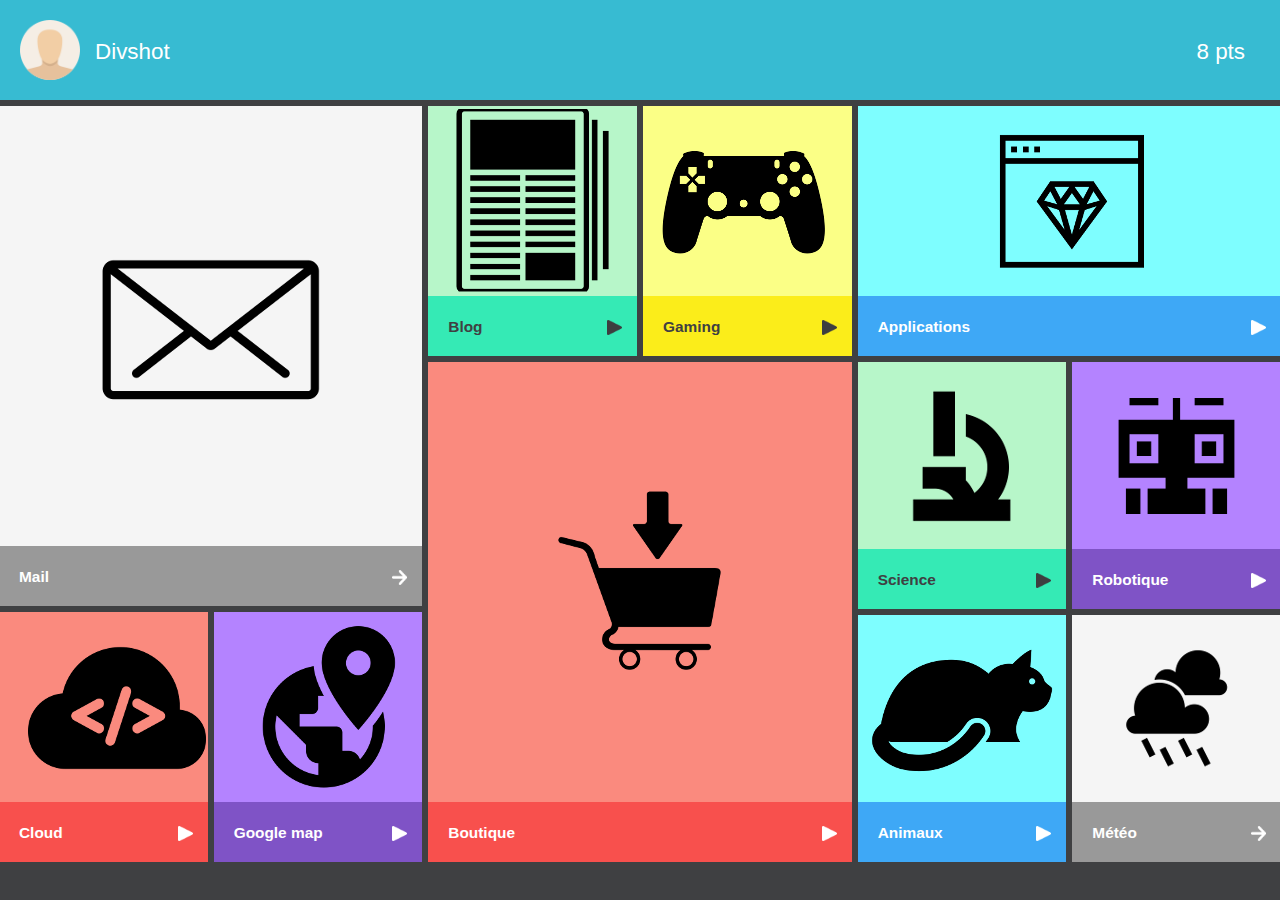
<file: Maquette/index.html>
<!DOCTYPE html>
<html lang="en">
<head>
  <meta charset="UTF-8">
  <title>Divshot</title>
  <link href="bootstrap.css" rel="stylesheet">
  <link href="colors.css" rel="stylesheet">
  <link href="stylesheet.css" rel="stylesheet">
</head>
<body>
  <header>
    <div class="title">
      <img src="img/1449085075_unknown.png" class="img-header">
      <h1 class="left">Divshot</h1>
      <h1 class="right">8 pts</h1>
    </div>
  </header>
  <section>
    <div class="container-fluid">
      <div class="row">
        <div class="col-md-4">
          <div class="col-md-12">
            <div class="white big">
              <img src="img/noun_249946_cc.png" class="img-center">
              <a href="#">
                <div class="link white-dark">
                  <p>Mail</p>
                  <div class="arrow thin"></div>
                </div>
              </a>
            </div>
          </div>
          <div class="col-md-6">
            <div class="pink little">
              <img src="img/noun_250850_cc.png" class="img-center">
              <a href="#">
                <div class="link pink-dark">
                  <p>Cloud</p>
                  <div class="arrow"></div>
                </div>
              </a>
            </div>
          </div>
          <div class="col-md-6">
            <div class="purple little">
              <img src="img/noun_250124_cc.png" class="img-center">
              <a href="#">
                <div class="link purple-dark">
                  <p>Google map</p>
                  <div class="arrow"></div>
                </div>
              </a>
            </div>
          </div>
        </div>
        <div class="col-md-4">
          <div class="col-md-6">
            <div class="green little">
              <img src="img/noun_249622_cc.png" class="img-center">
              <a href="#">
                <div class="link green-dark">
                  <p class="grey">Blog</p>
                  <div class="arrow inverse"></div>
                </div>
              </a>
            </div>
          </div>
          <div class="col-md-6">
            <div class="yellow little">
              <img src="img/noun_56433.png" class="img-center">
              <a href="#">
                <div class="link yellow-dark">
                  <p class="grey">Gaming</p>
                  <div class="arrow inverse"></div>
                </div>
              </a>
            </div>
          </div>
          <div class="col-md-12">
            <div class="pink big">
              <img src="img/noun_249215_cc.png" class="img-center">
              <a href="#">
                <div class="link pink-dark">
                  <p>Boutique</p>
                  <div class="arrow"></div>
                </div>
              </a>
            </div>
          </div>
        </div>
        <div class="col-md-4">
          <div class="col-md-12">
            <div class="blue little">
              <img src="img/noun_251567_cc.png" class="img-center">
              <a href="#">
                <div class="link blue-dark">
                  <p>Applications</p>
                  <div class="arrow"></div>
                </div>
              </a>
            </div>
          </div>
          <div class="col-md-6">
            <div class="green little-spec">
              <img src="img/noun_24707_cc.png" class="img-center">
              <a href="#">
                <div class="link green-dark">
                  <p class="grey">Science</p>
                  <div class="arrow inverse"></div>
                </div>
              </a>
            </div>
          </div>
          <div class="col-md-6">
            <div class="purple little-spec">
              <img src="img/noun_28643_cc.png" class="img-center">
              <a href="#">
                <div class="link purple-dark">
                  <p>Robotique</p>
                  <div class="arrow"></div>
                </div>
              </a>
            </div>
          </div>
          <div class="col-md-6">
            <div class="blue little-spec">
              <img src="img/noun_840_cc.png" class="img-center">
              <a href="#">
                <div class="link blue-dark">
                  <p>Animaux</p>
                  <div class="arrow"></div>
                </div>
              </a>
            </div>
          </div>
          <div class="col-md-6">
            <div class="white little-spec">
              <img src="img/noun_251211_cc.png" class="img-center">
              <a href="#">
                <div class="link white-dark">
                  <p>Météo</p>
                  <div class="arrow thin"></div>
                </div>
              </a>
            </div>
          </div>
        </div>
      </div>
    </div>
  </section>
</body>
</html>
</file>
<file: Maquette/colors.css>
.white {
    background-color: #f5f5f5;
}

.white-dark {
    background-color: #999999;
}

.pink {
    background-color: #fa8a7e;
}

.pink-dark {
    background-color: #f8504d;
}

.purple {
    background-color: #b483ff;
}

.purple-dark {
    background-color: #7f53c6;
}

.yellow {
    background-color: #fbff86;
}

.yellow-dark {
    background-color: #fbed1a;
}

.green {
    background-color: #b7f6c9;
}

.green-dark {
    background-color: #35eab5;
}

.blue {
    background-color: #7efeff;
}

.blue-dark {
    background-color: #3ea8f6;
}
</file>
<file: Maquette/stylesheet.css>
/* General */

html, body {
    background-color: #3f4042;
    height: 100%;
    overflow-x: hidden;
}

/* Header */

header {
    background-color: #37bbd2;
    height: 100px;
    margin-bottom: 3px;
}

.title {
    padding: 20px;
}

.img-header {
    width: 60px;
    float:left;
}

.left {
    float:left;
    margin-left: 15px;
}

.right {
    float:right;
    margin-right: 15px;
}

/* Container */

.container-fluid {
    padding-right: 0;
    padding-left: 0;
    margin-left:-4px;
    margin-right:-4px;
}

/* Flêches */

.arrow {
    display: inline-block;
    float: right;
    margin-right: 15px;
    margin-top: 24px;
    width: 15px;
    height: 15px;
    background: url(img/arrow01.png);
    background-size: 15px 15px;
    background-repeat: no-repeat;
}

.thin {
    background: url(img/arrow02.png);
    background-size: 15px 15px;
    background-repeat: no-repeat;
}

.inverse {
    background: url(img/arrow01grey.png);
    background-size: 15px 15px;
    background-repeat: no-repeat;
}

.link:hover .arrow {
    background: url(img/arrow01grey.png);
    background-size: 15px 15px;
    background-repeat: no-repeat;
}

.link:hover .inverse {
    background: url(img/arrow01.png);
    background-size: 15px 15px;
    background-repeat: no-repeat;
}

.link:hover .thin {
    background: url(img/arrow02grey.png);
    background-size: 15px 15px;
    background-repeat: no-repeat;
}

/* Textes */

h1 {
    display: inline-block;
    color: #FFF;
    font-size: 1.6em
}

p {
    display: inline-block;
    color: #FFF;
    font-size: 1.1em;
    padding: 20px;
    margin:0;
}

.grey {
    color: #3f4042;  
    font-weight: 600;
}

.link:hover p {
    color: #3f4042;
}

.link:hover p.grey {
    color: #FFF;
}

.row {
    margin-right: 0;
    margin-left: 0;
}

.col-md-4, .col-md-6, .col-md-12 {
    padding-right: 0;
    padding-left: 0;
}

/* Vignettes */

.little {
    position: relative;
    height: 250px;
    display: flex;
    align-items: center;
    padding-bottom: 60px;
    margin:3px;
}

.little-spec {
    position: relative;
    height: 247px;
    display: flex;
    align-items: center;
    padding-bottom: 60px;
    margin:3px;
}

.big {
    position: relative;
    height: 500px;
    display: flex;
    align-items: center;
    padding-bottom: 60px;
    margin:3px;
}

.img-center {
    display: block;
    margin-left: auto;
    margin-right: auto;
}

/* Liens des vignettes */

.link {
    position:absolute;
    bottom:0px;
    left:0px;  
    width:100%;  
    height: 60px;
    color:white;
    font-weight: 600;
}

/* Responsive */

@media (max-width: 991px) {
    .col-md-4, .col-md-6, .col-md-12, header {
        margin-bottom: 3px;
    }

    .little, .little-spec, .big {
        margin-bottom: 6px;
    }
}
</file>
